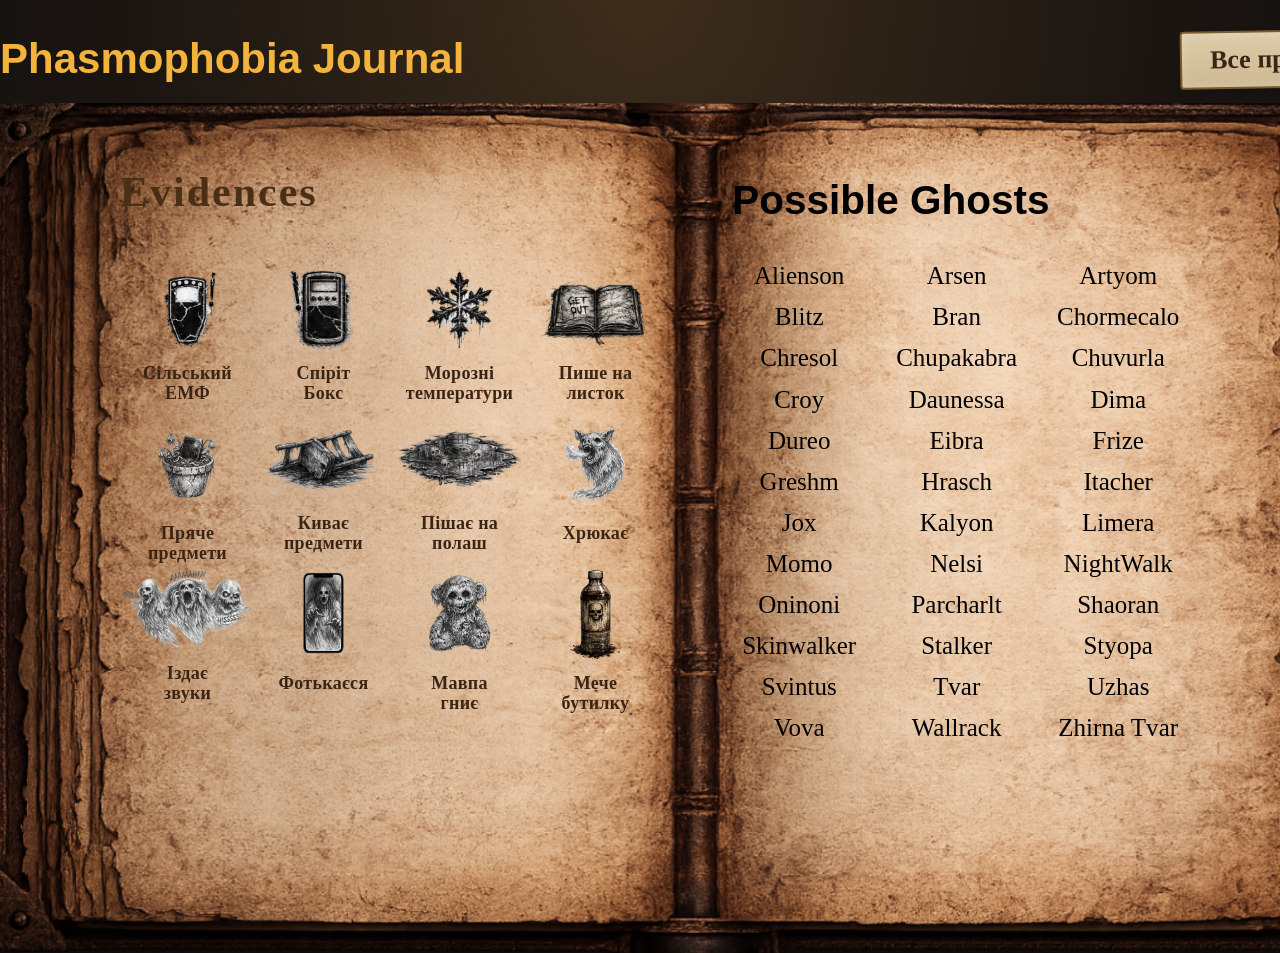
<file: index.html>
<!DOCTYPE html>
<html lang="ru">
<head>
    <meta charset="UTF-8">
    <meta name="viewpoint" content="width=device-width,
initial-scale=1.0">
    <title>TSZ Phasmophobia Journal</title>
    <link rel="stylesheet" href="style.css">
</head>


<body>

  <div class="header">

    <h1>Phasmophobia Journal</h1>

    <button class="menu-button" onclick="location.href='ghosts.html'">
         Все призраки
    </button>

</div>

<div class="container">

<div class="left">

<h2>Evidences</h2>

<div class="evidence-grid">

<label class="evidence" data-id="emf" data-state="0">
    
    <img src="images/emf.png" alt="EMF">
    <span>Сільський ЕМФ</span>
</label>

<label class="evidence" data-id="spiritbox" data-state="0">
    
    <img src="images/spiritbox.png" alt="EMF">
    <span>Спіріт Бокс</span>
</label>

<label class="evidence" data-id="freezing" data-state="0">
    
    <img src="images/freezing.png" alt="EMF">
    <span>Морозні температури</span>
</label>
<label class="evidence" data-id="Inscription" data-state="0">
    
    <img src="images/inscription.png" alt="EMF">
    <span>Пише на листок</span>
</label>

<label class="evidence" data-id="HideItems" data-state="0">
    
    <img src="images/hideitems.png" alt="EMF">
    <span>Пряче предмети</span>
</label>

<label class="evidence" data-id="MoveItems" data-state="0">
    
    <img src="images/moveitems.png" alt="EMF">
    <span>Киває предмети</span>
</label>
<label class="evidence" data-id="Peeing" data-state="0">
    
    <img src="images/peeing.png" alt="EMF">
    <span>Пішає на полаш</span>
</label>

<label class="evidence" data-id="Pigging" data-state="0">
    
    <img src="images/pigging.png" alt="EMF">
    <span>Хрюкає</span>
</label>

<label class="evidence" data-id="MakeSound" data-state="0">
    
    <img src="images/makesound.png" alt="EMF">
    <span>Іздає звуки</span>
</label>

<label class="evidence" data-id="MakingPhoto" data-state="0">
    
    <img src="images/makingphoto.png" alt="EMF">
    <span>Фотькаєся</span>
</label>

<label class="evidence" data-id="MonkeyRot" data-state="0">
    
    <img src="images/monkeyrot.png" alt="EMF">
    <span>Мавпа гниє</span>
</label>

<label class="evidence" data-id="ThrowingBottle" data-state="0">
    
    <img src="images/throwingbottle.png" alt="EMF">
    <span>Мече бутилку</span>
</label>




</div>






</div>

<div class="right">

<h2>Possible Ghosts</h2>

<ul id="PossibleGhosts"></ul>

</div>

</div>

<script src="script.js"></script>
</file>
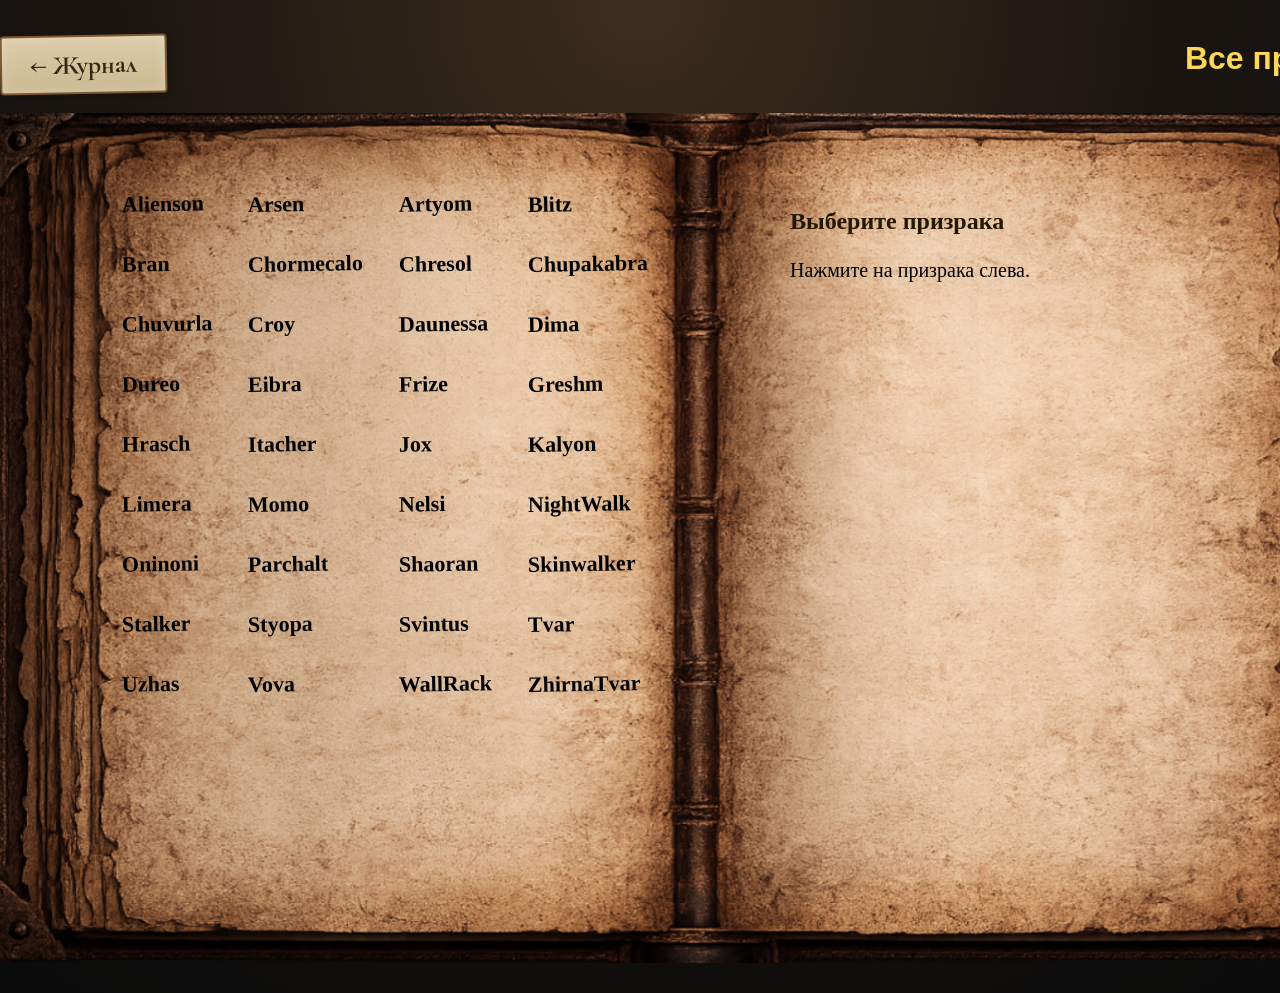
<file: ghosts.html>
<!DOCTYPE html>
<html lang="ru">

<head>
    <meta charset="UTF-8">
    <title>Все призраки</title>
    <link href="https://fonts.googleapis.com/css2?family=Cormorant+Garamond:wght@400;600;700&display=swap" rel="stylesheet">

    <link rel="stylesheet" href="style.css">
</head>

<body>

<div class="ghost-page">

    <div class="top-bar">

        <button class="menu-button" onclick="location.href='index.html'">
            ← Журнал
        </button>

        <h1>Все призраки</h1>

    </div>

    <div class="ghost-container">

        <div id="ghostList" class="ghost-list"></div>

        <div id="info" class="ghost-info">

            <h2>Выберите призрака</h2>

            <p>Нажмите на призрака слева.</p>

        </div>

    </div>
</div>
    <script src="ghosts.js"></script>
<script src="ghostList.js"></script>

</body>
</html>
</file>
<file: style.css>
body{
    margin:0;
    background:
radial-gradient(circle at top, #3d2d1c 0%, #1a1511 45%, #0b0b0b 100%);
    color:white;
    font-family:Arial, sans-serif;
}

.container{
    width: 1400px;
    height: 850px;

    margin: auto;

    display: flex;

    background: url("images/book.png") no-repeat center;
    background-size: 100% 100%;
    position: relative;

    gap: 20px;
}


.left{

    width: 47%;

    padding-left: 120px;
    padding-top: 30px;

}
.right{

    width: 53%;

    padding-top: 40px;

    font-size: 27px;

}
h1{
    color:#fdd758;
    text-align:center;
    margin-top:10px;
}

h2{
    color:#000000;
}

label{
    display:block;
    margin:15px 0;
    font-size:22px;
}

input{
    width:20px;
    height:20px;
}

li{
    list-style:none;
    background:#313131;
    border-left:5px solid #f3b43d;
    padding:10px;
    border-radius:6px;
    cursor:pointer;
    transition:0.2s;
    text-align:center;
    font-size:18px;
}

li:hover{
    background:#444;
    transform:scale(1.03);
}

input[type="checkbox"]{
    appearance:none;

    width:24px;
    height:24px;

    margin-right:14px;
    vertical-align:middle;

    border:2px solid #5c3c1c;
    border-radius:4px;

    background:rgba(110,80,40,.08);

    cursor:pointer;

    position:relative;

    transition:.2s;
}

input[type=checkbox]:checked{
    background:#ffcb6b;
}
#PossibleGhosts{
    display: grid;

    grid-template-columns: auto auto auto;

    column-gap: 20px;
    row-gap: 4px;

    justify-content: start;
}
.ghost-page{
    width:1400px;
    margin:30px auto;
}

.header,
.top-bar{
    width:1400px;
    margin:30px auto 15px auto;

    display:flex;
    justify-content:space-between;
    align-items:center;
}

.back-btn{
    background:#8b6933;
    color:white;
    border:none;
    padding:12px 20px;
    font-size:18px;
    border-radius:8px;
    cursor:pointer;
}

.back-btn:hover{
    background:#b48b46;
}

.ghost-grid{

    display:grid;

    grid-template-columns:repeat(4,1fr);

    gap:18px;

}

.ghost-card{

    background:transparent;

    border:none;

    color:#000000;

    font-size:22px;

    font-family:"Comic Sans MS", cursive;

    font-weight:bold;

    padding:8px 12px;

    cursor:pointer;

    transition:.2s;

    text-align:left;

    transform:rotate(-1deg);

}
.menu-button{

    font-family:"Cormorant Garamond", serif;
    font-size:26px;
    font-weight:700;

    color:#3a2413;

    padding:12px 28px;

    background:
        linear-gradient(rgba(255,255,255,.15), rgba(0,0,0,.05)),
        #d7c39a;

    border:2px solid #7b5a2d;

    border-radius:4px;

    cursor:pointer;

    box-shadow:
        inset 0 0 12px rgba(255,255,255,.25),
        2px 2px 6px rgba(0,0,0,.18);

    transition:.2s;

    transform:rotate(-1deg);
}

.menu-button:hover{
    background: linear-gradient(180deg, #b88b42, #856025);
    transform: translateY(-2px);
    box-shadow: 0 0 15px rgba(255,190,70,.5);
}

.menu-button:active{
    transform: scale(.98);
}


.header h1{
    margin:0;
    color:#f3b43d;
    font-size:42px;
}
.ghost-container,.container{
      width: 1400px;
    height: 850px;

    margin: auto;

    display: flex;

    background: url("images/book.png") no-repeat center;
    background-size: 100% 100%;
    position: relative;

    gap: 20px;
}
.ghost-list{
    background:transparent;
    border:none;
    box-shadow:none;
      width:420px;
    margin-left:60px;
    margin-top:70px;
    height:700px;
    padding-left: 50px;
    display: grid;
grid-template-columns: repeat(4, 1fr);
gap: 12px;
align-content: start;
}



.ghost-info{
    margin-top: 55px;
    margin-right: 100px;
    margin-left: 40px;
    
    font-family: "Comic Sans MS", cursive;
    color:#000000;


    width: 700px;      /* подгони под свою книгу */
    height: 720px;

    padding: 20px;

    overflow-y: auto;

    background: transparent;
    border: none;
    box-shadow: none;
    padding-left: 200px
}

.ghost-info h2{
    color:#241700;
}

.ghost-info h3{
    color:#2e1d00;
    margin-top:28px;
    margin-bottom:10px;
    font-size:22px;
    text-transform:uppercase;
    letter-spacing:1px;
}

.ghost-info p{
    font-size: 20px;
    line-height: 1.5;
}
.ghost-info h1{
    margin:0;
    color:#251800;
    font-size:40px;
    border-bottom:2px solid #8b6933;
    padding-bottom:12px;
}
.ghost-info ul{
    padding:0;
    margin-top:15px;
}

.ghost-info li{
    list-style:none;
    background:#373737;
    border-left:5px solid #f3b43d;
    border-radius:8px;
    margin-bottom:10px;
    padding:12px 15px;
    text-align:left;
}
.bottom-section{
    display:flex;
    gap:30px;
    margin-top:25px;
    align-items:flex-start;
}
.evidence-box{
    min-width:220px;
}

.evidence-box ul{
    padding:0;
    margin:0;
}

.evidence-box li{
    list-style:none;
    background:#373737;
    border-left:5px solid #1f1e00;
    border-radius:8px;
    margin-bottom:10px;
    padding:12px 15px;
    text-align:left;
}
.photo-box{
    display:flex;
    justify-content:center;
    align-items:center;
}
.ghost-details{
    display:flex;
    gap:30px;
    align-items:flex-start;
    margin-top:20px;
}
.photo-box img{
    max-width:350px;
    max-height:450px;

    width:auto;
    height:auto;

    border:2px solid #8b6933;
    border-radius:12px;

    box-shadow:0 0 12px rgba(0,0,0,.4);
}
.ghost-card:hover{

    transform:translateX(8px) rotate(1deg);

    color:#000;

}
.ghost-card.active{

    color:#8b0000;

    transform:translateX(12px);

}
.ghost-card::after{

    content:"";

    display:block;

    margin-top:4px;

    width:0;

    height:2px;

    background:#3b2412;

    transition:.25s;

}
.ghost-card:hover::after{

    width:85%;

}
.ghost-card.active::after{

    width:100%;

}


#PossibleGhosts{
    list-style:none;
    padding:0;
    margin:0;
}

#PossibleGhosts li{

    background:transparent;

    border:none;

    color:#000000;

    font-size:20px;

    font-family:Georgia, serif;

    margin:8px 0;

    transition:.1s;

}

.ghost-disabled{

    color:#8b8b8b;

    text-decoration:line-through;

    opacity:.45;

    transition:.25s;
}
#PossibleGhosts li{

    font-family:"Comic Sans MS", cursive;

    font-size:25px;

    font-weight:100;

    color:#000000;

    letter-spacing:.01px;

    line-height:1.1px;
}
.ghost-photo{
    width: 260px;   /* или нужный размер */
    height: auto;
    display: block;
}
.evidence-list{
    display: flex;
    flex-direction: column;
    gap: 10px;
    margin-top: 12px;
    width: fit-content;
}

.evidence-item{
    display: inline-block;

    padding: 8px 16px;

    font-family: "Comic Sans MS", cursive;
    font-size: 22px;
    font-weight: 600;

    color: #3b2412;

    background: rgba(170, 140, 95, .18);

    border-left: 3px solid rgba(90,60,30,.65);

    border-radius: 4px;

    box-shadow:
        inset 0 0 8px rgba(255,255,255,.08),
        0 1px 2px rgba(0,0,0,.15);
}
.left label{

    font-family:"Comic Sans MS", cursive;

    font-size:30px;

    font-weight:600;

    color:#3a2515;

    letter-spacing:.3px;

    display:flex;

    align-items:center;

    margin:14px 0;
}
.left h2{

    font-family:"Comic Sans MS", cursive;

    font-size:42px;

    font-weight:700;

    color:#4a2f17;

    letter-spacing:2px;
}
.evidence img{
    width: 135px;
    height: 100px;

    object-fit: contain;   /* не обрезает изображение */

    display: block;
}
.evidence input{

    display:none;
}
.evidence img:hover{

    transform:scale(1.08);
}

.evidence span{
    display:block;

    margin-top:8px;

    font-family:"Cormorant Garamond", serif;
    font-size:18px;
    font-weight:600;

    color:#3a2413;

    line-height:1.15;

    text-align:center;
}
.evidence-grid{
    display:grid;

    grid-template-columns:repeat(4, 135px);

    column-gap: 1px;
    row-gap: 2px;

    justify-items:center;

    margin-top:20px;
}
.evidence{
    width: 90px;
    height: 120px;      /* место под картинку + подпись */

    display: flex;
    flex-direction: column;
    align-items: center;
    justify-content: flex-start;

    position: relative;
}


.evidence.excluded{

    position:relative;

}

.evidence.excluded::after{

    content:"✕";

    position:absolute;

    top:0;

    left:50%;

    transform:translateX(-50%) rotate(-10deg);

    font-size:58px;

    color:rgba(120,20,20,.55);

    pointer-events:none;

}
.evidence input{

    display:none;

}
.evidence.selected::after{

    content:"";

    position:absolute;

    inset:-1px;

    border:6px solid rgba(70,45,20,.35);

    border-radius:55% 47% 52% 48%;

    pointer-events:none;

    transform:rotate(-5deg);

}
</file>
